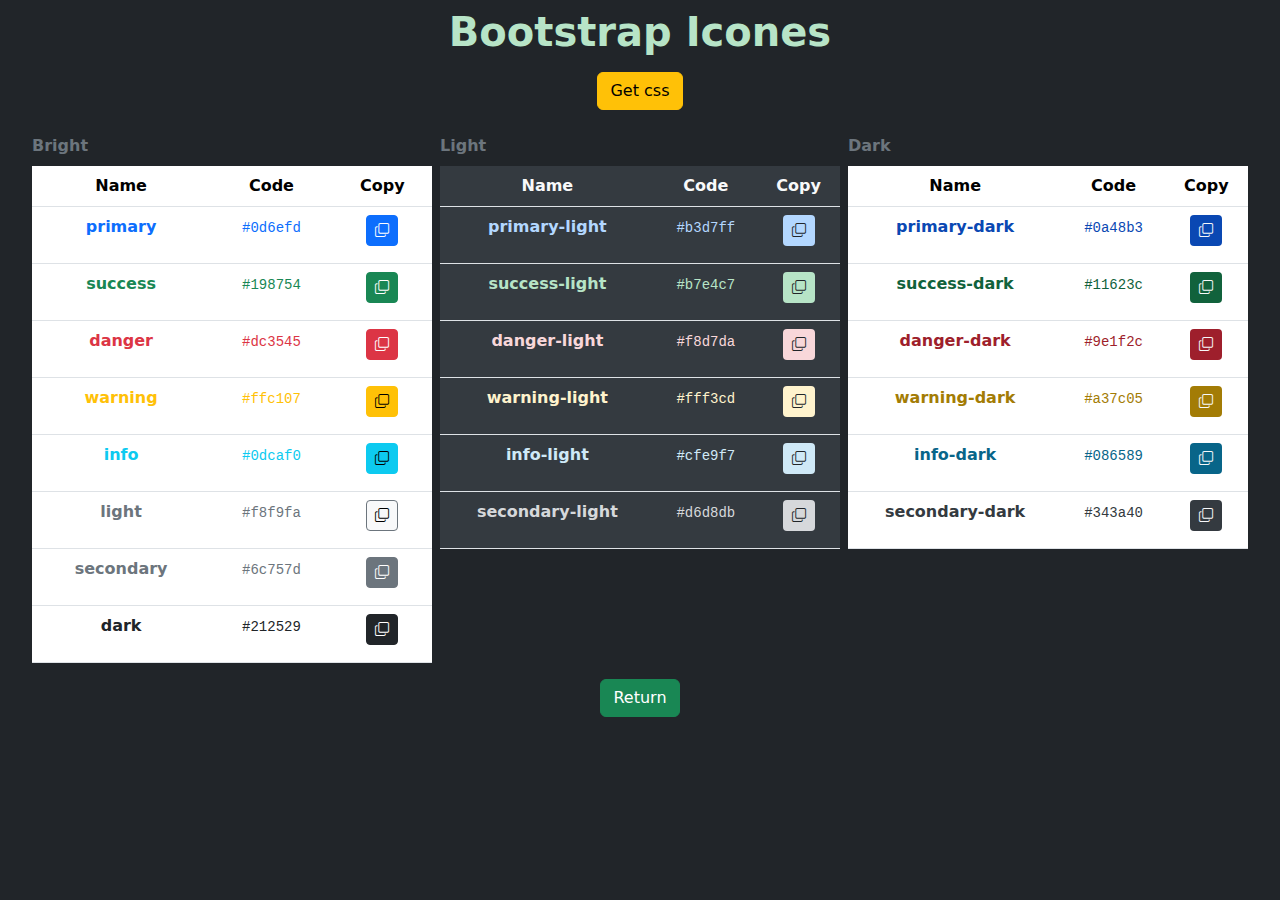
<file: colors.html>
<!DOCTYPE html>
<html lang="en">
<head>
    <meta charset="UTF-8">
    <meta name="viewport" content="width=device-width, initial-scale=1.0">
    <title>colors</title>
    <link href="https://cdn.jsdelivr.net/npm/bootstrap-icons@1.11.3/font/bootstrap-icons.min.css" rel="stylesheet" >
    <link href="https://cdn.jsdelivr.net/npm/bootstrap@5.3.3/dist/css/bootstrap.min.css" rel="stylesheet" integrity="sha384-QWTKZyjpPEjISv5WaRU9OFeRpok6YctnYmDr5pNlyT2bRjXh0JMhjY6hW+ALEwIH" crossorigin="anonymous">
    <link rel="stylesheet" href="./style.css">
    <script src="https://cdn.jsdelivr.net/npm/bootstrap@5.3.3/dist/js/bootstrap.bundle.min.js" integrity="sha384-YvpcrYf0tY3lHB60NNkmXc5s9fDVZLESaAA55NDzOxhy9GkcIdslK1eN7N6jIeHz" crossorigin="anonymous" defer></script>
    <script src="./index.js" defer></script>
</head>    
<body class="bg-dark d-flex flex-column">
  <!--Table -->
  <h1 class="fw-bold text-secondary text-center mt-2 m-0 ">
    <span class="text-success-light">Bootstrap Icones</span>
  </h1>
  <!-- Btn Toggle -->
  <div class="text-center my-2 mt-3">
    <button id="getCss" class="btn btn-warning">Get css</button>
  </div>
  <!-- Toggle target -->
  <div id="getCssTarget" class="d-none">
    <pre class="d-flex flex-column align-items-md-center bg-secondary-dark text-info-light rounded mx-2 p-2">
      <div class="d-flex align-items-center justify-content-center pt-2">
        <p class="text-warning-dark fw-bold text-center h1 m-0"> Add to : <span class="text-warning">/style.css </span></p>
        <div id="cssColorsCopy" class="btn btn-lg text-warning p-0 ms-2"> <i class="bi bi-copy"></i> </div>
      </div>
      <code id="cssInner" ></code>
    </pre>
  </div>
  <!-- Tables -->
  <div class="d-flex flex-column flex-lg-row align-items-center align-items-lg-start justify-content-center p-2 gap-2 mb-2">
    <!-- bright -->
    <div class="tables-w">
      <table class="table caption-top text-center m-0 p-2">
        <caption class="text-secondary"><strong>Bright</strong></caption>
        <thead>
          <tr>
            <th class="">Name</th>
            <th>Code</th>
            <th class="">Copy</th>
          </tr>
        </thead>
        <tbody>
          <tr>
            <td><p class="text-primary"><strong>primary</strong></p></td>
            <td><code id="primary" class="text-primary">#0d6efd</code></td>
            <td>
              <button onclick="copy('primary')" class="btn btn-sm btn-primary">
                <i class="bi bi-copy"></i>
              </button>
            </td>
          </tr>
          <tr>
            <td><p class="text-success"><strong>success</strong></p></td>
            <td><code id="success" class="text-success">#198754</code></td>
            <td>
              <button onclick="copy('success')" class="btn btn-sm btn-success">
                <i class="bi bi-copy"></i>
              </button>
            </td>
          </tr>
          <tr>
            <td><p class="text-danger"><strong>danger</strong></p></td>
            <td><code id="danger" class="text-danger">#dc3545</code></td>
            <td>
              <button onclick="copy('danger')" class="btn btn-sm btn-danger">
                <i class="bi bi-copy"></i>
              </button>
            </td>
          </tr>
          <tr>
            <td><p class="text-warning"><strong>warning</strong></p></td>
            <td><code id="warning" class="text-warning">#ffc107</code></td>
            <td>
              <button onclick="copy('warning')" class="btn btn-sm btn-warning">
                <i class="bi bi-copy"></i>
              </button>
            </td>
          </tr>
          <tr>
            <td><p class="text-info"><strong>info</strong></p></td>
            <td><code id="info" class="text-info">#0dcaf0</code></td>
            <td>
              <button onclick="copy('info')" class="btn btn-sm btn-info">
                <i class="bi bi-copy"></i>
              </button>
            </td>
          </tr>
          <tr>
            <td><p class="text-secondary"><strong>light</strong></p></td>
            <td><code id="light" class="text-secondary">#f8f9fa</code></td>
            <td>
              <button onclick="copy('light')" class="btn btn-sm btn-light border border-secondary">
                <i class="bi bi-copy"></i>
              </button>
            </td>
          </tr>
          <tr>
            <td><p class="text-secondary"><strong>secondary</strong></p></td>
            <td><code id="secondary" class="text-secondary">#6c757d</code></td>
            <td>
              <button onclick="copy('secondary')" class="btn btn-sm btn-secondary">
                <i class="bi bi-copy"></i>
              </button>
            </td>
          </tr>
          <tr>
            <td class="">
              <p class="text-dark"><strong>dark</strong></p>
            </td>
            <td><code id="dark" class="text-dark">#212529</code></td>
            <td class="">
              <button onclick="copy('dark')" class="btn btn-sm btn-dark">
                <i class="bi bi-copy"></i>
              </button>
            </td>
          </tr>
        </tbody>
      </table>
    </div>
    <!-- Light -->
    <div class="tables-w ">
      <table class="table caption-top text-center m-0 p-2">
        <caption class="text-secondary"><strong>Light</strong></caption>
        <thead>
          <tr>
            <th class=" bg-secondary-dark text-light">Name</th>
            <th class="bg-secondary-dark text-light">Code</th>
            <th class=" bg-secondary-dark text-light">Copy</th>
          </tr>
        </thead>
        <tbody>
          <tr>
            <td class="bg-secondary-dark text-light">
              <p class="text-primary-light"><strong>primary-light</strong></p>
            </td>
            <td class="bg-secondary-dark text-light">
              <code id="primary-light" class="text-primary-light">#b3d7ff</code>
            </td>
            <td class="bg-secondary-dark text-light">
              <button 
                onclick="copy('primary-light')" 
                class="btn btn-sm bg-primary-light"
              >
                <i class="bi bi-copy"></i>
              </button>
            </td>
          </tr>
          <tr>
            <td class="bg-secondary-dark text-light">
              <p class="text-success-light"><strong>success-light</strong></p>
            </td>
            <td class="bg-secondary-dark text-light">
              <code id="success-light" class="text-success-light">#b7e4c7</code>
            </td>
            <td class="bg-secondary-dark text-light">
              <button 
                onclick="copy('success-light')" 
                class="btn btn-sm bg-success-light"
              >
                <i class="bi bi-copy"></i>
              </button>
            </td>
          </tr>
          <tr>
            <td class="bg-secondary-dark text-light">
              <p class="text-danger-light"><strong>danger-light</strong></p>
            </td>
            <td class="bg-secondary-dark text-light">
              <code id="danger-light" class="text-danger-light">#f8d7da</code>
            </td>
            <td class="bg-secondary-dark text-light">
              <button 
                onclick="copy('danger-light')" 
                class="btn btn-sm bg-danger-light"
              >
                <i class="bi bi-copy"></i>
              </button>
            </td>
          </tr>
          <tr>
            <td class="bg-secondary-dark text-light">
              <p class="text-warning-light"><strong>warning-light</strong></p>
            </td>
            <td class="bg-secondary-dark text-light">
              <code id="warning-light" class="text-warning-light">#fff3cd</code>
            </td>
            <td class="bg-secondary-dark text-light">
              <button 
                onclick="copy('warning-light')" 
                class="btn btn-sm bg-warning-light"
              >
                <i class="bi bi-copy"></i>
              </button>
            </td>
          </tr>
          <tr>
            <td class="bg-secondary-dark text-light">
              <p class="text-info-light"><strong>info-light</strong></p>
            </td>
            <td class="bg-secondary-dark text-light">
              <code id="info-light" class="text-info-light">#cfe9f7</code>
            </td>
            <td class="bg-secondary-dark text-light">
              <button 
                onclick="copy('info-light')" 
                class="btn btn-sm bg-info-light"
              >
                <i class="bi bi-copy"></i>
              </button>
            </td>
          </tr>
          <tr>
            <td class="bg-secondary-dark text-light ">
              <p class="text-secondary-light"><strong>secondary-light</strong></p>
            </td>
            <td class="bg-secondary-dark text-light">
              <code id="secondary-light" class="text-secondary-light">#d6d8db</code>
            </td>
            <td class="bg-secondary-dark text-light ">
              <button 
                onclick="copy('secondary-light')" 
                class="btn btn-sm bg-secondary-light"
              >
                <i class="bi bi-copy"></i>
              </button>
            </td>
          </tr>
        </tbody>
      </table>
    </div>

    <!-- Dark -->
    <div class="tables-w">
      <table class="table caption-top text-center m-0 p-2">
        <caption class="text-secondary"><strong>Dark</strong></caption>
        <thead>
          <tr>
            <th class="">Name</th>
            <th>Code</th>
            <th class="">Copy</th>
          </tr>
        </thead>
        <tbody>
          <tr>
            <td><p class="text-primary-dark"><strong>primary-dark</strong></p></td>
            <td><code id="primary-dark" class="text-primary-dark">#0a48b3</code></td>
            <td>
              <button 
                onclick="copy('primary-dark')" 
                class="btn btn-sm bg-primary-dark"
              >
                <i class="bi bi-copy text-light"></i>
              </button>
            </td>
          </tr>
          <tr>
            <td><p class="text-success-dark"><strong>success-dark</strong></p></td>
            <td><code id="success-dark" class="text-success-dark">#11623c</code></td>
            <td>
              <button 
                onclick="copy('success-dark')" 
                class="btn btn-sm bg-success-dark"
              >
                <i class="bi bi-copy text-light"></i>
              </button>
            </td>
          </tr>
          <tr>
            <td><p class="text-danger-dark"><strong>danger-dark</strong></p></td>
            <td><code id="danger-dark" class="text-danger-dark">#9e1f2c</code></td>
            <td>
              <button 
                onclick="copy('danger-dark')" 
                class="btn btn-sm bg-danger-dark"
              >
                <i class="bi bi-copy text-light"></i>
              </button>
            </td>
          </tr>
          <tr>
            <td><p class="text-warning-dark"><strong>warning-dark</strong></p></td>
            <td><code id="warning-dark" class="text-warning-dark">#a37c05</code></td>
            <td>
              <button 
                onclick="copy('warning-dark')" 
                class="btn btn-sm bg-warning-dark"
              >
                <i class="bi bi-copy text-light"></i>
              </button>
            </td>
          </tr>
          <tr>
            <td><p class="text-info-dark"><strong>info-dark</strong></p></td>
            <td><code id="info-dark" class="text-info-dark">#086589</code></td>
            <td>
              <button 
                onclick="copy('info-dark')" 
                class="btn btn-sm bg-info-dark"
              >
                <i class="bi bi-copy text-light"></i>
              </button>
            </td>
          </tr>
          <tr>
            <td class=""><p class="text-secondary-dark"><strong>secondary-dark</strong></p></td>
            <td><code id="secondary-dark" class="text-secondary-dark">#343a40</code></td>
            <td class="">
              <button 
                onclick="copy('secondary-dark')" 
                class="btn btn-sm bg-secondary-dark"
              >
                <i class="bi bi-copy text-light"></i>
              </button>
            </td>
          </tr>
        </tbody>
      </table>
    </div>
  </div>
  <div class="d-block text-center mb-3">
    <a href="./index.html" class="btn btn-success">Return</a>
  </div>
  <script>

  const colorsCss =`
/* Light */
.text-primary-light { color: #b3d7ff !important; }
.text-success-light { color: #b7e4c7 !important; }
.text-danger-light { color: #f8d7da !important; }
.text-warning-light { color: #fff3cd !important; }
.text-info-light { color: #cfe9f7 !important; }
.text-secondary-light { color: #d6d8db !important; }

.bg-primary-light, .bg-primary-light:hover{ background-color: #b3d7ff !important; }
.bg-success-light, .bg-success-light:hover{ background-color: #b7e4c7 !important; }
.bg-danger-light, .bg-danger-light:hover{ background-color: #f8d7da !important; }
.bg-warning-light, .bg-warning-light:hover { background-color: #fff3cd !important; }
.bg-info-light, .bg-info-light:hover{ background-color: #cfe9f7 !important; }
.bg-secondary-light, .bg-secondary-light:hover { background-color: #d6d8db !important; }

/* Dark */
.text-primary-dark { color: #0a48b3 !important; }
.text-success-dark { color: #11623c !important; }
.text-danger-dark { color: #9e1f2c !important; }
.text-warning-dark { color: #a37c05 !important; }
.text-info-dark { color: #086589 !important; }
.text-secondary-dark { color: #343a40 !important; }
.bg-primary-dark, .bg-primary-dark:hover { background-color: #0a48b3 !important; }
.bg-success-dark, .bg-success-dark:hover { background-color: #11623c !important; }
.bg-danger-dark, .bg-danger-dark:hover { background-color: #9e1f2c !important; }
.bg-warning-dark { background-color: #a37c05 !important; }
.bg-info-dark, .bg-info-dark:hover { background-color: #086589 !important; }
.bg-secondary-dark { background-color: #343a40 !important; }

/*  Bright 

Primary : #0d6efd
Success : #198754
Danger : #dc3545
Warning : #ffc107
Info : #0dcaf0
Light : #f8f9fa
Secondary : #6c757d
Dark : #212529
*/
  `
  // InnerText
  let cssInner = document.getElementById("cssInner");
  cssInner.innerText = colorsCss;

  // Click to Copy 
  let cssColorsCopy = document.getElementById("cssColorsCopy");
  cssColorsCopy.addEventListener("click", () => {
    navigator.clipboard.writeText(colorsCss)
  })

  // Btn toggle
  let getCss = document.getElementById("getCss");
  let getCssTarget = document.getElementById("getCssTarget")
  getCss.addEventListener("click", () => {
    setTimeout(() => { getCssTarget.classList.toggle("d-none")}, 250);
  })

  </script>
  </body>
</html>
</file>
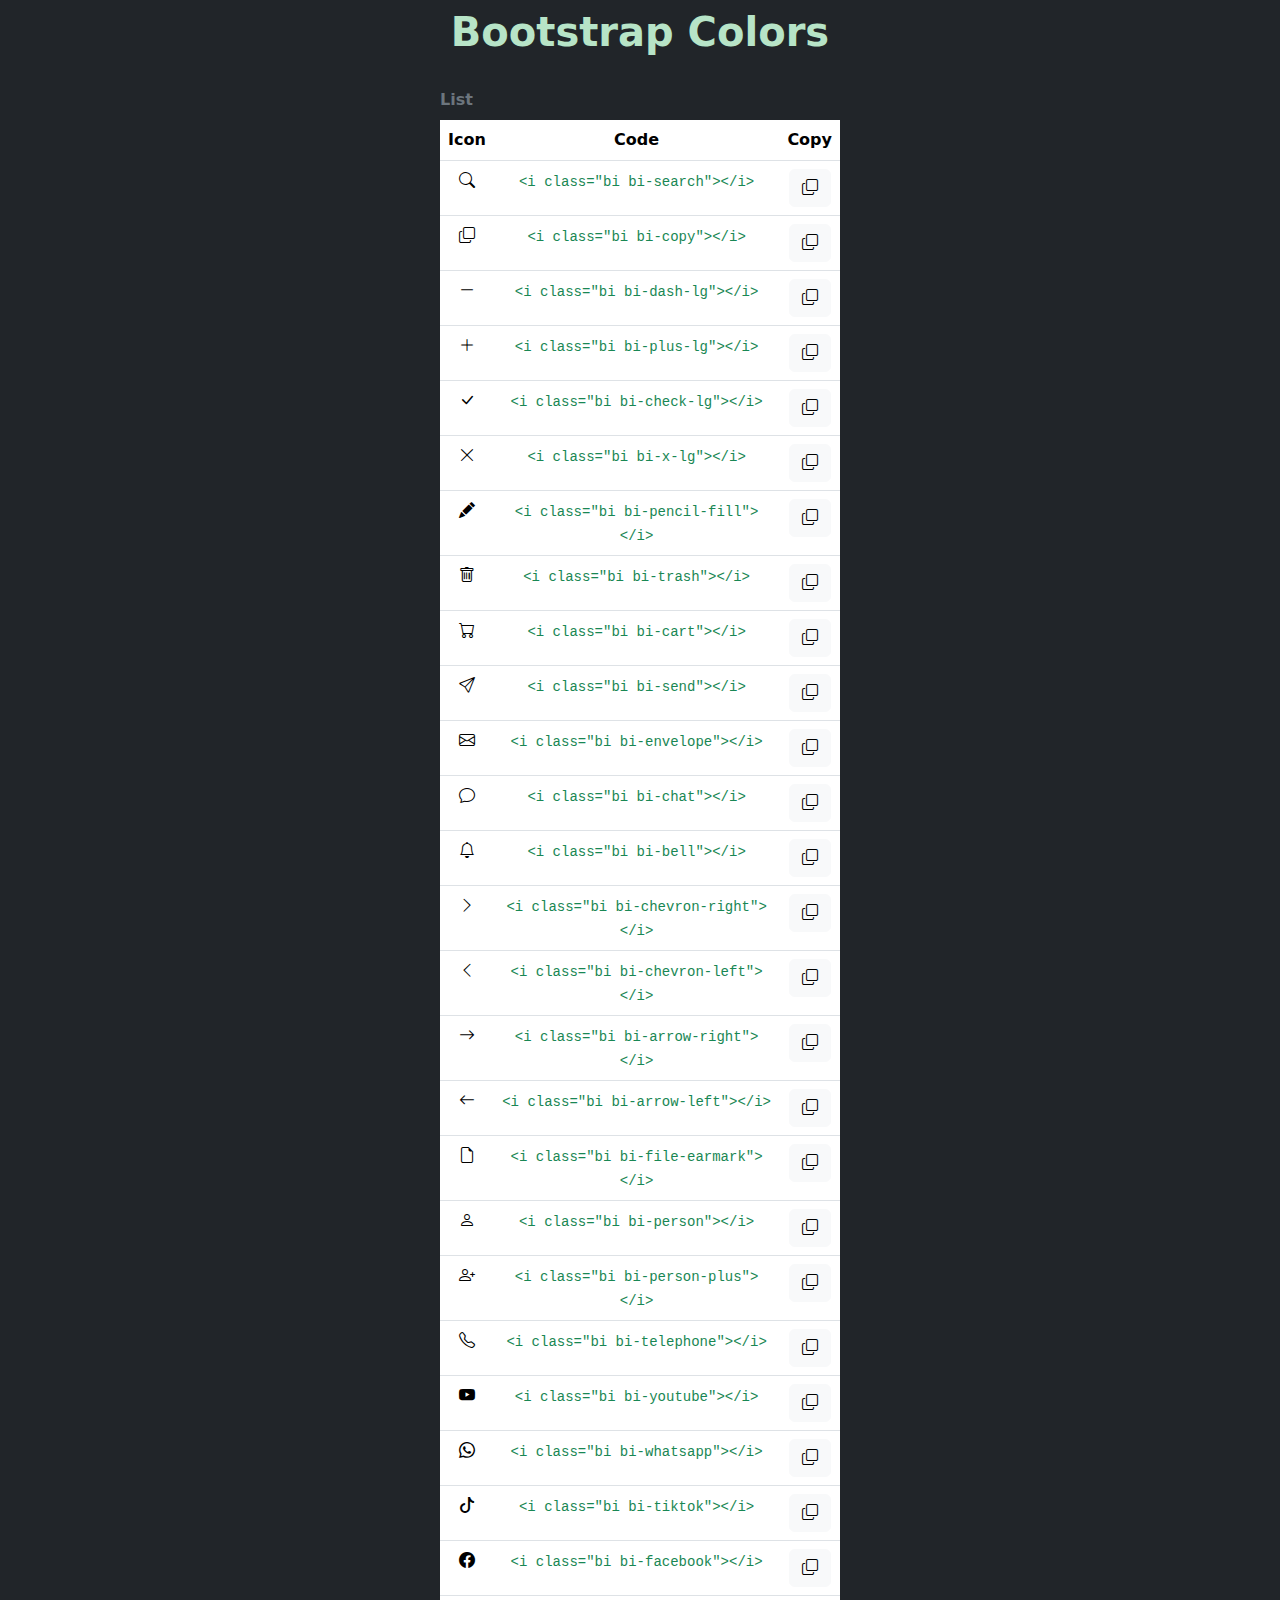
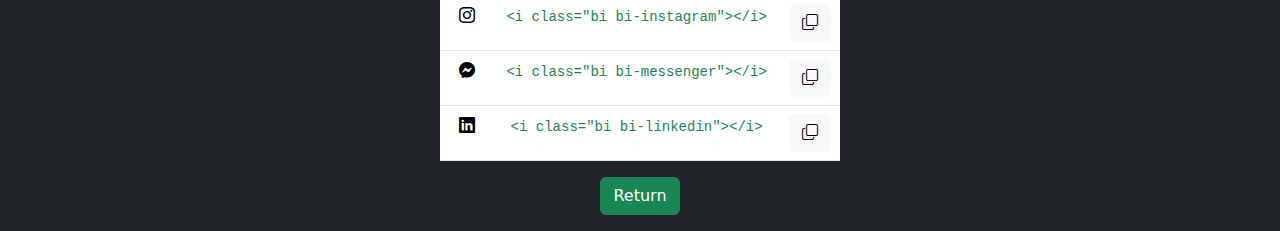
<file: icons.html>
<!DOCTYPE html>
<html lang="en">
<head>
    <meta charset="UTF-8">
    <meta name="viewport" content="width=device-width, initial-scale=1.0">
    <title>icons</title>
    <link href="https://cdn.jsdelivr.net/npm/bootstrap-icons@1.11.3/font/bootstrap-icons.min.css" rel="stylesheet" >
    <link href="https://cdn.jsdelivr.net/npm/bootstrap@5.3.3/dist/css/bootstrap.min.css" rel="stylesheet" integrity="sha384-QWTKZyjpPEjISv5WaRU9OFeRpok6YctnYmDr5pNlyT2bRjXh0JMhjY6hW+ALEwIH" crossorigin="anonymous">
    <link rel="stylesheet" href="./style.css">
    <script src="https://cdn.jsdelivr.net/npm/bootstrap@5.3.3/dist/js/bootstrap.bundle.min.js" integrity="sha384-YvpcrYf0tY3lHB60NNkmXc5s9fDVZLESaAA55NDzOxhy9GkcIdslK1eN7N6jIeHz" crossorigin="anonymous" defer></script>
    <script src="./index.js" defer></script>
</head>    
<body class="bg-dark d-flex flex-column align-items-center">
    <!-- Icone Table -->
    <h1 class="fs-1 fw-bold text-secondary text-center mt-2 mb-4 m-0 ">
      <span class="text-success-light ">Bootstrap Colors</span>
    </h1>
    <div class="tables-w"> 
      <table class="table caption-top text-center">
        <caption class="text-secondary"><strong>List</strong></caption>
        <thead>
          <tr>
            <th>Icon</th>
            <th>Code</th>
            <th>Copy</th>
          </tr>
        </thead>
        <tbody>
          <tr>
            <td scope="row"><i class="bi bi-search"></i></td>
            <td>
              <code id="search" class="d-none"><i class="bi bi-search"></i></code>
              <code class="text-success"> &lt;i class="bi bi-search"&gt;&lt;/i&gt;</code>
            <td>
              <button onclick="copy('search')" class="btn btn-light">
                <i class="bi bi-copy"></i>
              </button>
            </td>
          </tr>
          <tr>
            <td scope="row"><i class="bi bi-copy"></i></td>
            <td>
              <code id="copy" class="d-none"><i class="bi bi-copy"></i></code>
              <code class="text-success"> &lt;i class="bi bi-copy"&gt;&lt;/i&gt;</code>
            <td>
              <button onclick="copy('copy')" class="btn btn-light">
                <i class="bi bi-copy"></i>
              </button>
            </td>
          </tr>
          <tr>
            <td scope="row"><i class="bi bi-dash-lg"></i></td>
            <td>
              <code id="dash-lg" class="d-none"><i class="bi bi-dash-lg"></i></code>
              <code class="text-success"> &lt;i class="bi bi-dash-lg"&gt;&lt;/i&gt; </code>
            <td>
              <button onclick="copy('dash-lg')" class="btn btn-light">
                <i class="bi bi-copy"></i>
              </button>
            </td>
          </tr>
          <tr>
            <td scope="row"><i class="bi bi-plus-lg"></i></td>
            <td>
              <code id="plus-lg" class="d-none"><i class="bi bi-plus-lg"></i></code>
              <code class="text-success"> &lt;i class="bi bi-plus-lg"&gt;&lt;/i&gt; </code>
            </td>
            <td>
              <button onclick="copy('plus-lg')" class="btn btn-light">
                <i class="bi bi-copy"></i>
              </button>
            </td>
          </tr>
          <tr>
            <td scope="row"><i class="bi bi-check-lg"></i></td>
            <td>
              <code id="check-lg" class="d-none"><i class="bi bi-check-lg"></i></code>
              <code class="text-success"> &lt;i class="bi bi-check-lg"&gt;&lt;/i&gt; </code>
            </td>
            <td>
              <button onclick="copy('check-lg')" class="btn btn-light">
                <i class="bi bi-copy"></i>
              </button>
            </td>
          </tr>
          <tr>
            <td scope="row"><i class="bi bi-x-lg"></i></td>
            <td>
              <code id="x-lg" class="d-none"><i class="bi bi-x-lg"></i></code>
              <code class="text-success"> &lt;i class="bi bi-x-lg"&gt;&lt;/i&gt; </code>
            </td>
            <td>
              <button onclick="copy('x-lg')" class="btn btn-light">
                <i class="bi bi-copy"></i>
              </button>
            </td>
          </tr>
          <tr>
            <td scope="row"><i class="bi bi-pencil-fill"></i></td>
            <td>
              <code id="pencil-fill" class="d-none"><i class="bi bi-pencil-fill"></i></code>
              <code class="text-success"> &lt;i class="bi bi-pencil-fill"&gt;&lt;/i&gt; </code>
            </td>
            <td>
              <button onclick="copy('pencil-fill')" class="btn btn-light">
                <i class="bi bi-copy"></i>
              </button>
            </td>
          </tr>
          <tr>
            <td scope="row"><i class="bi bi-trash"></i></td>
            <td>
              <code id="trash" class="d-none"><i class="bi bi-trash"></i></code>
              <code class="text-success"> &lt;i class="bi bi-trash"&gt;&lt;/i&gt; </code>
            </td>
            <td>
              <button onclick="copy('trash')" class="btn btn-light">
                <i class="bi bi-copy"></i>
              </button>
            </td>
          </tr>
          <tr>
            <td scope="row"><i class="bi bi-cart"></i></td>
            <td>
              <code id="cart" class="d-none"><i class="bi bi-cart"></i></code>
              <code class="text-success"> &lt;i class="bi bi-cart"&gt;&lt;/i&gt; </code>
            </td>
            <td>
              <button onclick="copy('cart')" class="btn btn-light">
                <i class="bi bi-copy"></i>
              </button>
            </td>
          </tr>
          <tr>
            <td scope="row"><i class="bi bi-send"></i></td>
            <td>
              <code id="send" class="d-none"><i class="bi bi-send"></i></code>
              <code class="text-success"> &lt;i class="bi bi-send"&gt;&lt;/i&gt; </code>
            </td>
            <td>
              <button onclick="copy('send')" class="btn btn-light">
                <i class="bi bi-copy"></i>
              </button>
            </td>
          </tr>
          <tr>
            <td scope="row"><i class="bi bi-envelope"></i></td>
            <td>
              <code id="envelope" class="d-none"><i class="bi bi-envelope"></i></code>
              <code class="text-success"> &lt;i class="bi bi-envelope"&gt;&lt;/i&gt; </code>
            </td>
            <td>
              <button onclick="copy('envelope')" class="btn btn-light">
                <i class="bi bi-copy"></i>
              </button>
            </td>
          </tr>
          <tr>
            <td scope="row"><i class="bi bi-chat"></i></td>
            <td>
              <code id="chat" class="d-none"><i class="bi bi-chat"></i></code>
              <code class="text-success"> &lt;i class="bi bi-chat"&gt;&lt;/i&gt; </code>
            </td>
            <td>
              <button onclick="copy('chat')" class="btn btn-light">
                <i class="bi bi-copy"></i>
              </button>
            </td>
          </tr>
          <tr>
            <td scope="row"><i class="bi bi-bell"></i></td>
            <td>
              <code id="bell" class="d-none"><i class="bi bi-bell"></i></code>
              <code class="text-success"> &lt;i class="bi bi-bell"&gt;&lt;/i&gt; </code>
            </td>
            <td>
              <button onclick="copy('bell')" class="btn btn-light">
                <i class="bi bi-copy"></i>
              </button>
            </td>
          </tr>
          <tr>
            <td scope="row"><i class="bi bi-chevron-right"></i></td>
            <td>
              <code id="chevron-right" class="d-none"><i class="bi bi-chevron-right"></i></code>
              <code class="text-success"> &lt;i class="bi bi-chevron-right"&gt;&lt;/i&gt; </code>
            </td>
            <td>
              <button onclick="copy('chevron-right')" class="btn btn-light">
                <i class="bi bi-copy"></i>
              </button>
            </td>
          </tr>
          <tr>
            <td scope="row"><i class="bi bi-chevron-left"></i></td>
            <td>
              <code id="chevron-left" class="d-none"><i class="bi bi-chevron-left"></i></code>
              <code class="text-success"> &lt;i class="bi bi-chevron-left"&gt;&lt;/i&gt; </code>
            </td>
            <td>
              <button onclick="copy('chevron-left')" class="btn btn-light">
                <i class="bi bi-copy"></i>
              </button>
            </td>
          </tr>
          <tr>
            <td scope="row"><i class="bi bi-arrow-right"></i></td>
            <td>
              <code id="arrow-right" class="d-none"><i class="bi bi-arrow-right"></i></code>
              <code class="text-success"> &lt;i class="bi bi-arrow-right"&gt;&lt;/i&gt; </code>
            </td>
            <td>
              <button onclick="copy('arrow-right')" class="btn btn-light">
                <i class="bi bi-copy"></i>
              </button>
            </td>
          </tr>
          <tr>
            <td scope="row"><i class="bi bi-arrow-left"></i></td>
            <td>
              <code id="arrow-left" class="d-none"><i class="bi bi-arrow-left"></i></code>
              <code class="text-success"> &lt;i class="bi bi-arrow-left"&gt;&lt;/i&gt; </code>
            </td>
            <td>
              <button onclick="copy('arrow-left')" class="btn btn-light">
                <i class="bi bi-copy"></i>
              </button>
            </td>
          </tr>
          <tr>
            <td scope="row"><i class="bi bi-file-earmark"></i></td>
            <td>
              <code id="file-earmark" class="d-none"><i class="bi bi-file-earmark"></i></code>
              <code class="text-success"> &lt;i class="bi bi-file-earmark"&gt;&lt;/i&gt; </code>
            </td>
            <td>
              <button onclick="copy('file-earmark')" class="btn btn-light">
                <i class="bi bi-copy"></i>
              </button>
            </td>
          </tr>
          <tr>
            <td scope="row"><i class="bi bi-person"></i></td>
            <td>
              <code id="person" class="d-none"><i class="bi bi-person"></i></code>
              <code class="text-success"> &lt;i class="bi bi-person"&gt;&lt;/i&gt; </code>
            </td>
            <td>
              <button onclick="copy('person')" class="btn btn-light">
                <i class="bi bi-copy"></i>
              </button>
            </td>
          </tr>
          <tr>
            <td scope="row"><i class="bi bi-person-plus"></i></td>
            <td>
              <code id="person-plus" class="d-none"><i class="bi bi-person-plus"></i></code>
              <code class="text-success"> &lt;i class="bi bi-person-plus"&gt;&lt;/i&gt; </code>
            </td>
            <td>
              <button onclick="copy('person-plus')" class="btn btn-light">
                <i class="bi bi-copy"></i>
              </button>
            </td>
          </tr>
          <tr>
            <td scope="row"><i class="bi bi-telephone"></i></td>
            <td>
              <code id="telephone" class="d-none"><i class="bi bi-telephone"></i></code>
              <code class="text-success"> &lt;i class="bi bi-telephone"&gt;&lt;/i&gt; </code>
            </td>
            <td>
              <button onclick="copy('telephone')" class="btn btn-light">
                <i class="bi bi-copy"></i>
              </button>
            </td>
          </tr>
          <tr>
            <td scope="row"><i class="bi bi-youtube"></i></td>
            <td>
              <code id="youtube" class="d-none"><i class="bi bi-youtube"></i></code>
              <code class="text-success"> &lt;i class="bi bi-youtube"&gt;&lt;/i&gt; </code>
            </td>
            <td>
              <button onclick="copy('youtube')" class="btn btn-light">
                <i class="bi bi-copy"></i>
              </button>
            </td>
          </tr>
          <tr>
            <td scope="row"><i class="bi bi-whatsapp"></i></td>
            <td>
              <code id="whatsapp" class="d-none"><i class="bi bi-whatsapp"></i></code>
              <code class="text-success"> &lt;i class="bi bi-whatsapp"&gt;&lt;/i&gt; </code>
            </td>
            <td>
              <button onclick="copy('whatsapp')" class="btn btn-light">
                <i class="bi bi-copy"></i>
              </button>
            </td>
          </tr>
          <tr>
            <td scope="row"><i class="bi bi-tiktok"></i></td>
            <td>
              <code id="tiktok" class="d-none"><i class="bi bi-tiktok"></i></code>
              <code class="text-success"> &lt;i class="bi bi-tiktok"&gt;&lt;/i&gt; </code>
            </td>
            <td>
              <button onclick="copy('tiktok')" class="btn btn-light">
                <i class="bi bi-copy"></i>
              </button>
            </td>
          </tr>
          <tr>
            <td scope="row"><i class="bi bi-facebook"></i></td>
            <td>
              <code id="facebook" class="d-none"><i class="bi bi-facebook"></i></code>
              <code class="text-success"> &lt;i class="bi bi-facebook"&gt;&lt;/i&gt; </code>
            </td>
            <td>
              <button onclick="copy('facebook')" class="btn btn-light">
                <i class="bi bi-copy"></i>
              </button>
            </td>
          </tr>
          <tr>
            <td scope="row"><i class="bi bi-instagram"></i></td>
            <td>
              <code id="instagram" class="d-none"><i class="bi bi-instagram"></i></code>
              <code class="text-success"> &lt;i class="bi bi-instagram"&gt;&lt;/i&gt; </code>
            </td>
            <td>
              <button onclick="copy('instagram')" class="btn btn-light">
                <i class="bi bi-copy"></i>
              </button>
            </td>
          </tr>
          <tr>
            <td scope="row"><i class="bi bi-messenger"></i></td>
            <td>
              <code id="messenger" class="d-none"><i class="bi bi-messenger"></i></code>
              <code class="text-success"> &lt;i class="bi bi-messenger"&gt;&lt;/i&gt; </code>
            </td>
            <td>
              <button onclick="copy('messenger')" class="btn btn-light">
                <i class="bi bi-copy"></i>
              </button>
            </td>
          </tr>
          <tr>
            <td scope="row"><i class="bi bi-linkedin"></i></td>
            <td>
              <code id="linkedin" class="d-none"><i class="bi bi-linkedin"></i></code>
              <code class="text-success"> &lt;i class="bi bi-linkedin"&gt;&lt;/i&gt; </code>
            </td>
            <td>
              <button onclick="copy('linkedin')" class="btn btn-light">
                <i class="bi bi-copy"></i>
              </button>
            </td>
          </tr>
          
        </tbody>
      </table>              
    </div>
    <div class="text-center mb-3">
      <a href="./index.html" class="btn btn-success">Return</a>
    </div>
</body>
</html>
</file>
<file: style.css>
.fs-7{ font-size: small; }
.once{ white-space: nowrap; }
.mt-fix-5{ margin-top: -15px;}
.tables-w {width: 400px;}

.animTransRight{ transform: scale();}

.undecored{ text-decoration: none;}
.rounded-end-top { border-top-right-radius: 5px }
.rounded-start-top { border-top-left-radius: 5px }
.rounded-start-bottom { border-bottom-left-radius: 5px }
.rounded-end-bottom { border-bottom-right-radius: 5px }

/* light */
.text-primary-light { color: #b3d7ff !important; }
.text-success-light { color: #b7e4c7 !important; }
.text-danger-light { color: #f8d7da !important; }
.text-warning-light { color: #fff3cd !important; }
.text-info-light { color: #cfe9f7 !important; }
.text-secondary-light { color: #d6d8db !important; }

.bg-primary-light, .bg-primary-light:hover{ background-color: #b3d7ff !important; }
.bg-success-light, .bg-success-light:hover{ background-color: #b7e4c7 !important; }
.bg-danger-light, .bg-danger-light:hover{ background-color: #f8d7da !important; }
.bg-warning-light, .bg-warning-light:hover { background-color: #fff3cd !important; }
.bg-info-light, .bg-info-light:hover{ background-color: #cfe9f7 !important; }
.bg-secondary-light, .bg-secondary-light:hover { background-color: #d6d8db !important; }

/* dark*/
.text-primary-dark { color: #0a48b3 !important; }
.text-success-dark { color: #11623c !important; }
.text-danger-dark { color: #9e1f2c !important; }
.text-warning-dark { color: #a37c05 !important; }
.text-info-dark { color: #086589 !important; }
.text-secondary-dark { color: #343a40 !important; }
.bg-primary-dark, .bg-primary-dark:hover { background-color: #0a48b3 !important; }
.bg-success-dark, .bg-success-dark:hover { background-color: #11623c !important; }
.bg-danger-dark, .bg-danger-dark:hover { background-color: #9e1f2c !important; }
.bg-warning-dark { background-color: #a37c05 !important; }
.bg-info-dark, .bg-info-dark:hover { background-color: #086589 !important; }
.bg-secondary-dark { background-color: #343a40 !important; }


/* 
Primary : #0d6efd
Success : #198754
Danger : #dc3545
Warning : #ffc107
Info : #0dcaf0
Light : #f8f9fa
Secondary : #6c757d
Dark : #212529
*/


/* 

left-hook < : &lt; 
right-hook > : &gt;;
space : &nbsp
next line : </br>

*/
</file>
